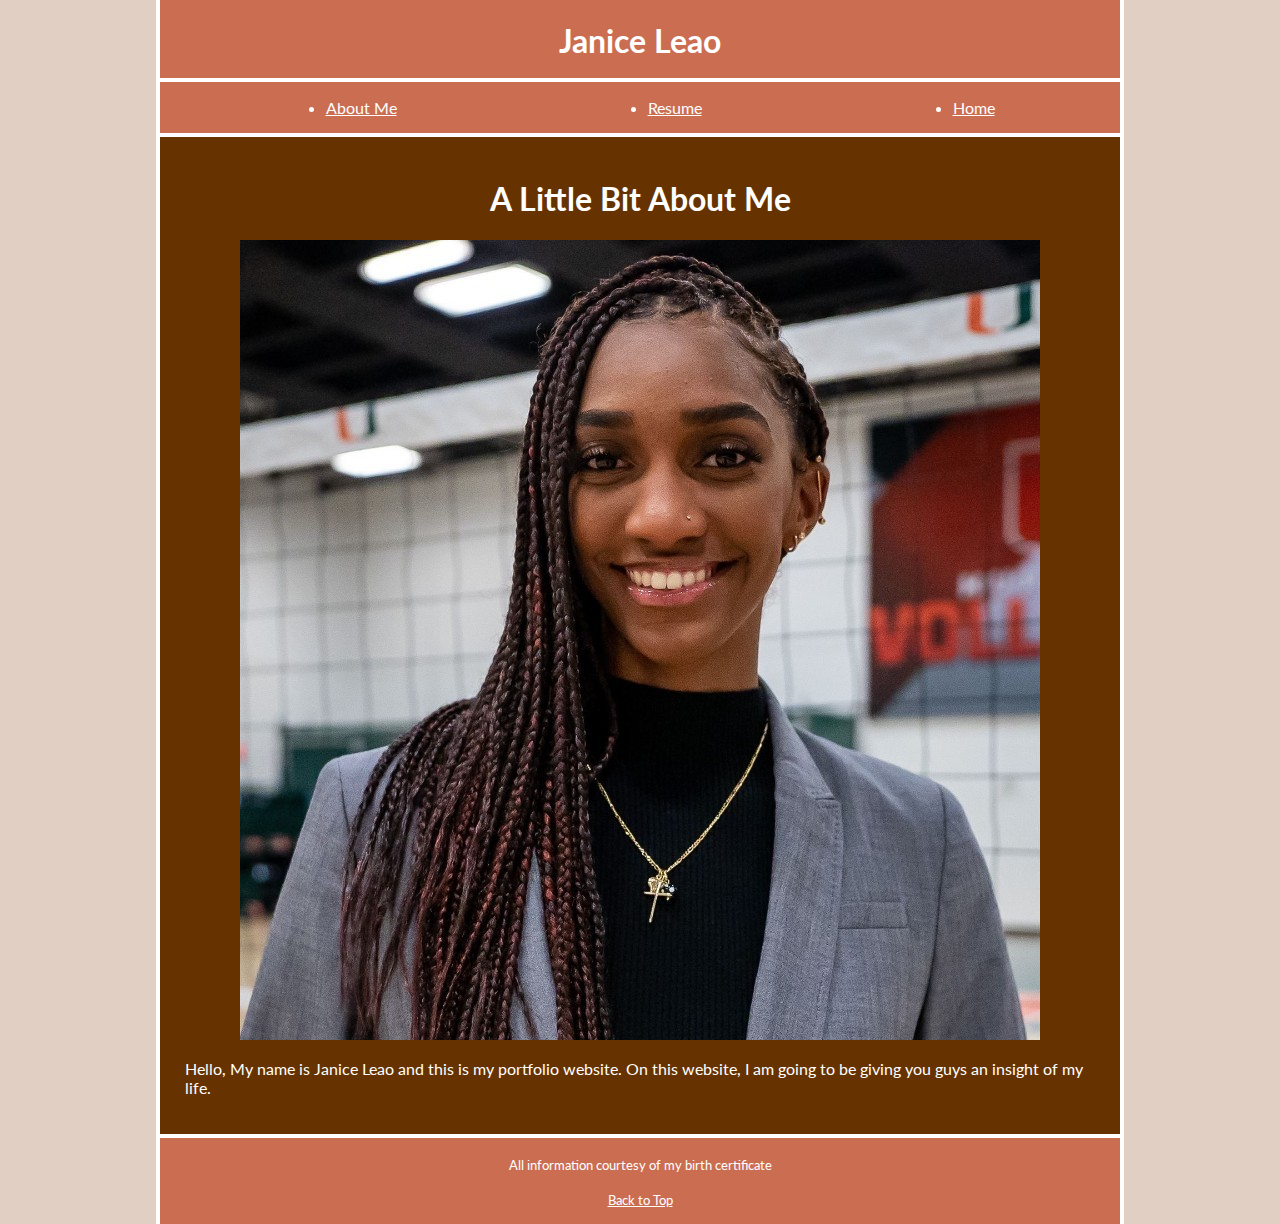
<file: index.html>
<!DOCTYPE html>
<html lang="en">

<head>
    <meta charset="utf-8">
    <title>Janice Leao</title>
    <link href="css/style.css" rel="stylesheet">
</head>
<body>
    <header>
        <h1>Janice Leao</h1>
    </header>

    <nav>
        
        <ul>
            <li><a href="aboutme.html">About Me </a></li>
            <li><a href="resume.html">Resume</a></li>
            <li><a href="index.html">Home</a></li>

        </ul>
    </nav>

    <main>
        <section id="intro">
            <h1>A Little Bit About Me</h1>
            <div class="box">
                <figure>
                <img src="images/janice-leao-website.jpg" alt="Janice Leao">
            </figure>
            </div>
            <p>Hello, My name is Janice Leao and this is my portfolio website. On this website, I am going to be giving you guys an insight of my life.</p>
        </section>
</main>

<footer>
    <p><small>
        All information courtesy of my birth certificate
    </small></p>
     <p><small><a href="#top">Back to Top</a></small></p>
</footer>
</body>
</html>
</file>
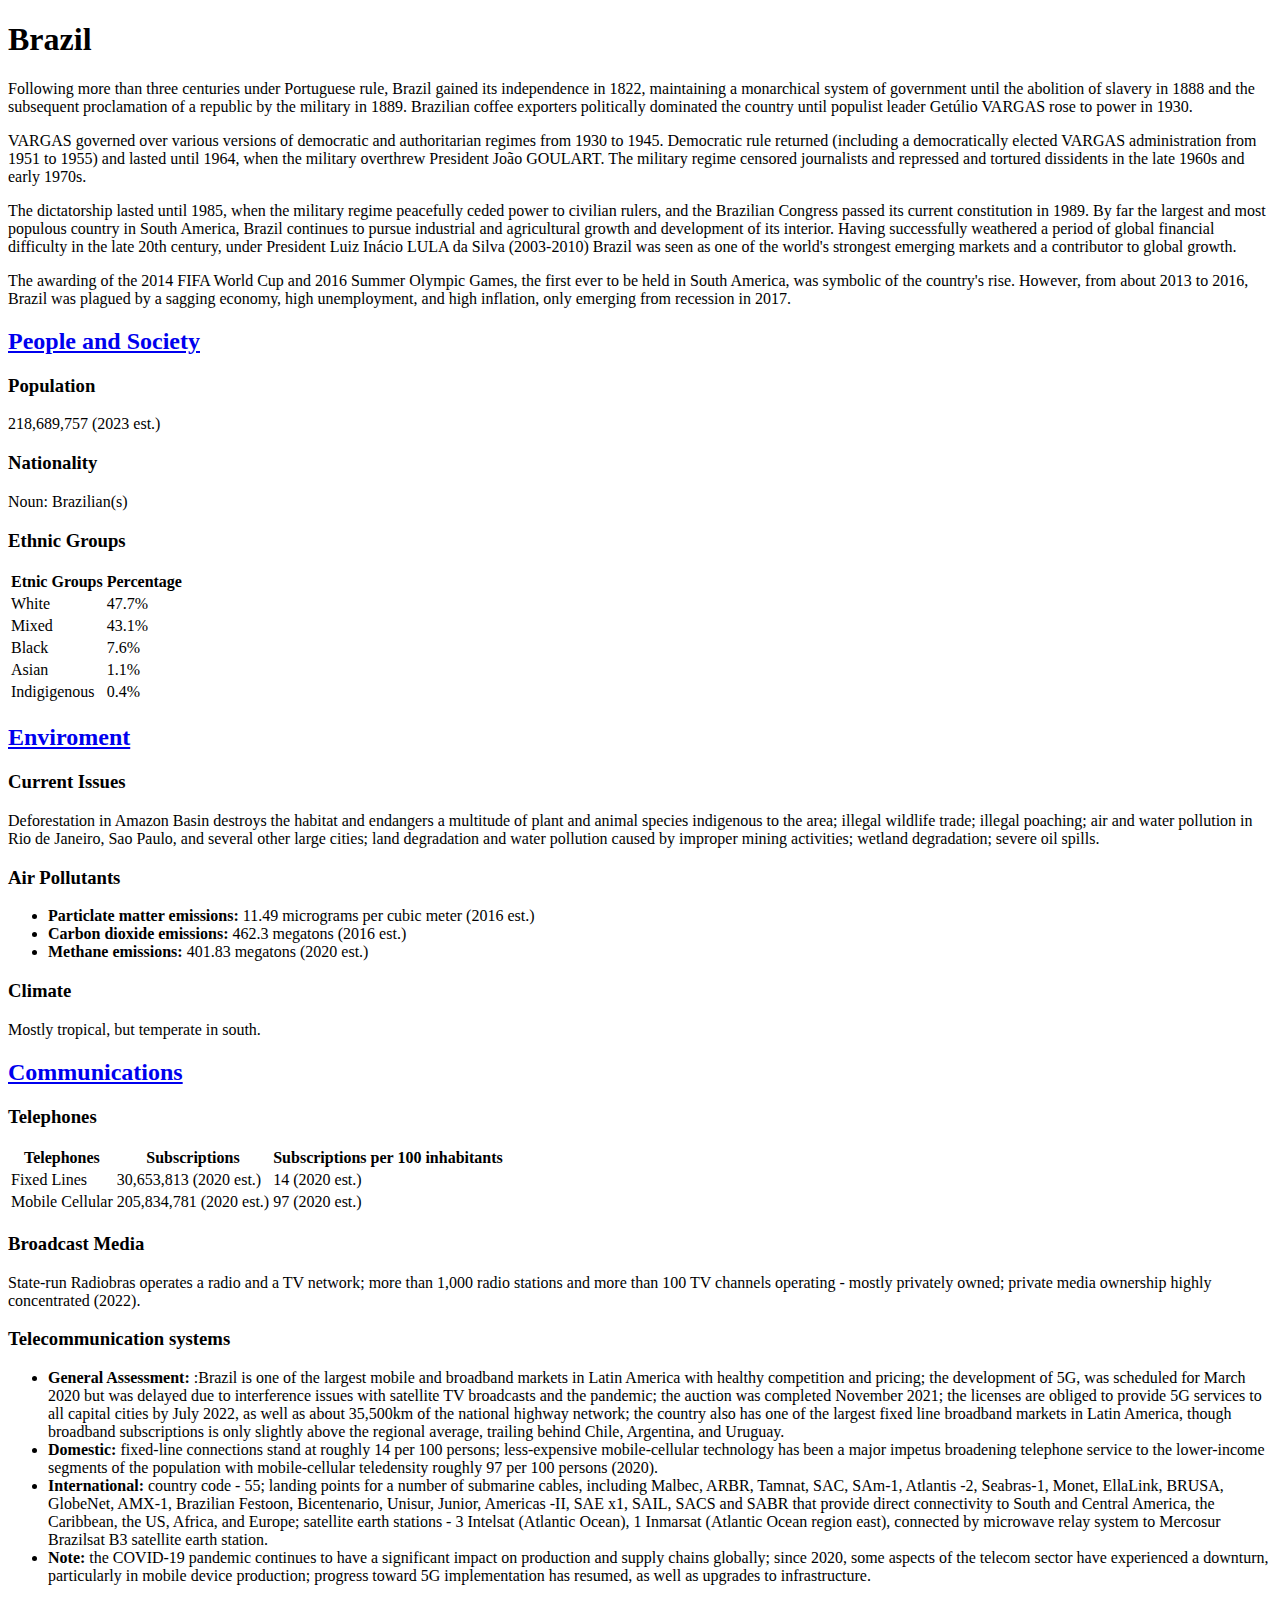
<file: brazil/index.html>
<!DOCTYPE html>
<html lang="en">

<head>
    <meta charset="utf-8">
    <title>Brazil</title>
</head>
<body>
    <h1>Brazil</h1>
    <p>Following more than three centuries under Portuguese rule, Brazil gained its independence in 1822, maintaining a monarchical system of government until the abolition of slavery in 1888 and the subsequent proclamation of a republic by the military in 1889. Brazilian coffee exporters politically dominated the country until populist leader Getúlio VARGAS rose to power in 1930.</p>
    <p>VARGAS governed over various versions of democratic and authoritarian regimes from 1930 to 1945. Democratic rule returned (including a democratically elected VARGAS administration from 1951 to 1955) and lasted until 1964, when the military overthrew President João GOULART. The military regime censored journalists and repressed and tortured dissidents in the late 1960s and early 1970s.</p>
    <p>The dictatorship lasted until 1985, when the military regime peacefully ceded power to civilian rulers, and the Brazilian Congress passed its current constitution in 1989. By far the largest and most populous country in South America, Brazil continues to pursue industrial and agricultural growth and development of its interior. Having successfully weathered a period of global financial difficulty in the late 20th century, under President Luiz Inácio LULA da Silva (2003-2010) Brazil was seen as one of the world's strongest emerging markets and a contributor to global growth.</p>
    <p>The awarding of the 2014 FIFA World Cup and 2016 Summer Olympic Games, the first ever to be held in South America, was symbolic of the country's rise. However, from about 2013 to 2016, Brazil was plagued by a sagging economy, high unemployment, and high inflation, only emerging from recession in 2017.</p>
    <h2><a href="https://www.cia.gov/the-world-factbook/countries/brazil/#people-and-society">People and Society</a></h2>
    <h3>Population</h3>
    <p>218,689,757 (2023 est.)</p>
    <h3>Nationality</h3>
    <p>Noun: Brazilian(s)</p>
    <h3>Ethnic Groups</h3>
    <table>
        <tr>
            <th>Etnic Groups</th>
            <th>Percentage</th>
        </tr>
        <tr>
            <td>White</td>
            <td>47.7%</td>
        </tr>
        <tr>
            <td>Mixed</td>
            <td>43.1%</td>
        </tr>
        <tr>
            <td>Black</td>
            <td>7.6%</td>
        </tr>
        <tr>
            <td>Asian</td>
            <td>1.1%</td>
        </tr>
        <tr>
            <td>Indigigenous</td>
            <td>0.4%</td>
        </tr>
    </table>
    <h2><a href="https://www.cia.gov/the-world-factbook/countries/brazil/#environment">Enviroment</a></h2>
    <h3>Current Issues</h3>
    <p>Deforestation in Amazon Basin destroys the habitat and endangers a multitude of plant and animal species indigenous to the area; illegal wildlife trade; illegal poaching; air and water pollution in Rio de Janeiro, Sao Paulo, and several other large cities; land degradation and water pollution caused by improper mining activities; wetland degradation; severe oil spills.</p>
    <h3>Air Pollutants</h3>
    <ul>
        <li><strong>Particlate matter emissions:</strong> 11.49 micrograms per cubic meter (2016 est.)</li>
        <li><strong>Carbon dioxide emissions:</strong> 462.3 megatons (2016 est.)</li>
        <li><strong>Methane emissions:</strong> 401.83 megatons (2020 est.)</li>
    </ul>
    <h3>Climate</h3>
    <p>Mostly tropical, but temperate in south.</p>
    <h2><a href="https://www.cia.gov/the-world-factbook/countries/brazil/#communications">Communications</a></h2>
    <h3>Telephones</h3>
    <table>
        <tr>
            <th>Telephones</th>
            <th>Subscriptions</th>
            <th>Subscriptions per 100 inhabitants</th>
        </tr>
        <tr>
            <td>Fixed Lines</td>
            <td>30,653,813 (2020 est.)</td>
            <td>14 (2020 est.)</td>
        </tr>
        <tr>
            <td>Mobile Cellular</td>
            <td>205,834,781 (2020 est.)</td>
            <td>97 (2020 est.)</td>
        </tr>
    </table>
    <h3>Broadcast Media</h3>
    <p>State-run Radiobras operates a radio and a TV network; more than 1,000 radio stations and more than 100 TV channels operating - mostly privately owned; private media ownership highly concentrated (2022).</p>
    <h3>Telecommunication systems</h3>
    <ul>
        <li><strong>General Assessment:</strong> :Brazil is one of the largest mobile and broadband markets in Latin America with healthy competition and pricing; the development of 5G, was scheduled for March 2020 but was delayed due to interference issues with satellite TV broadcasts and the pandemic; the auction was completed November 2021; the licenses are obliged to provide 5G services to all capital cities by July 2022, as well as about 35,500km of the national highway network; the country also has one of the largest fixed line broadband markets in Latin America, though broadband subscriptions is only slightly above the regional average, trailing behind Chile, Argentina, and Uruguay.</li>
        <li><strong>Domestic:</strong> fixed-line connections stand at roughly 14 per 100 persons; less-expensive mobile-cellular technology has been a major impetus broadening telephone service to the lower-income segments of the population with mobile-cellular teledensity roughly 97 per 100 persons (2020).</li>
        <li><strong>International:</strong> country code - 55; landing points for a number of submarine cables, including Malbec, ARBR, Tamnat, SAC, SAm-1, Atlantis -2, Seabras-1, Monet, EllaLink, BRUSA, GlobeNet, AMX-1, Brazilian Festoon, Bicentenario, Unisur, Junior, Americas -II, SAE x1, SAIL, SACS and SABR that provide direct connectivity to South and Central America, the Caribbean, the US, Africa, and Europe; satellite earth stations - 3 Intelsat (Atlantic Ocean), 1 Inmarsat (Atlantic Ocean region east), connected by microwave relay system to Mercosur Brazilsat B3 satellite earth station.</li>
        <li><strong>Note:</strong> the COVID-19 pandemic continues to have a significant impact on production and supply chains globally; since 2020, some aspects of the telecom sector have experienced a downturn, particularly in mobile device production; progress toward 5G implementation has resumed, as well as upgrades to infrastructure.</li>
    </ul>
</body>
</html>
</file>
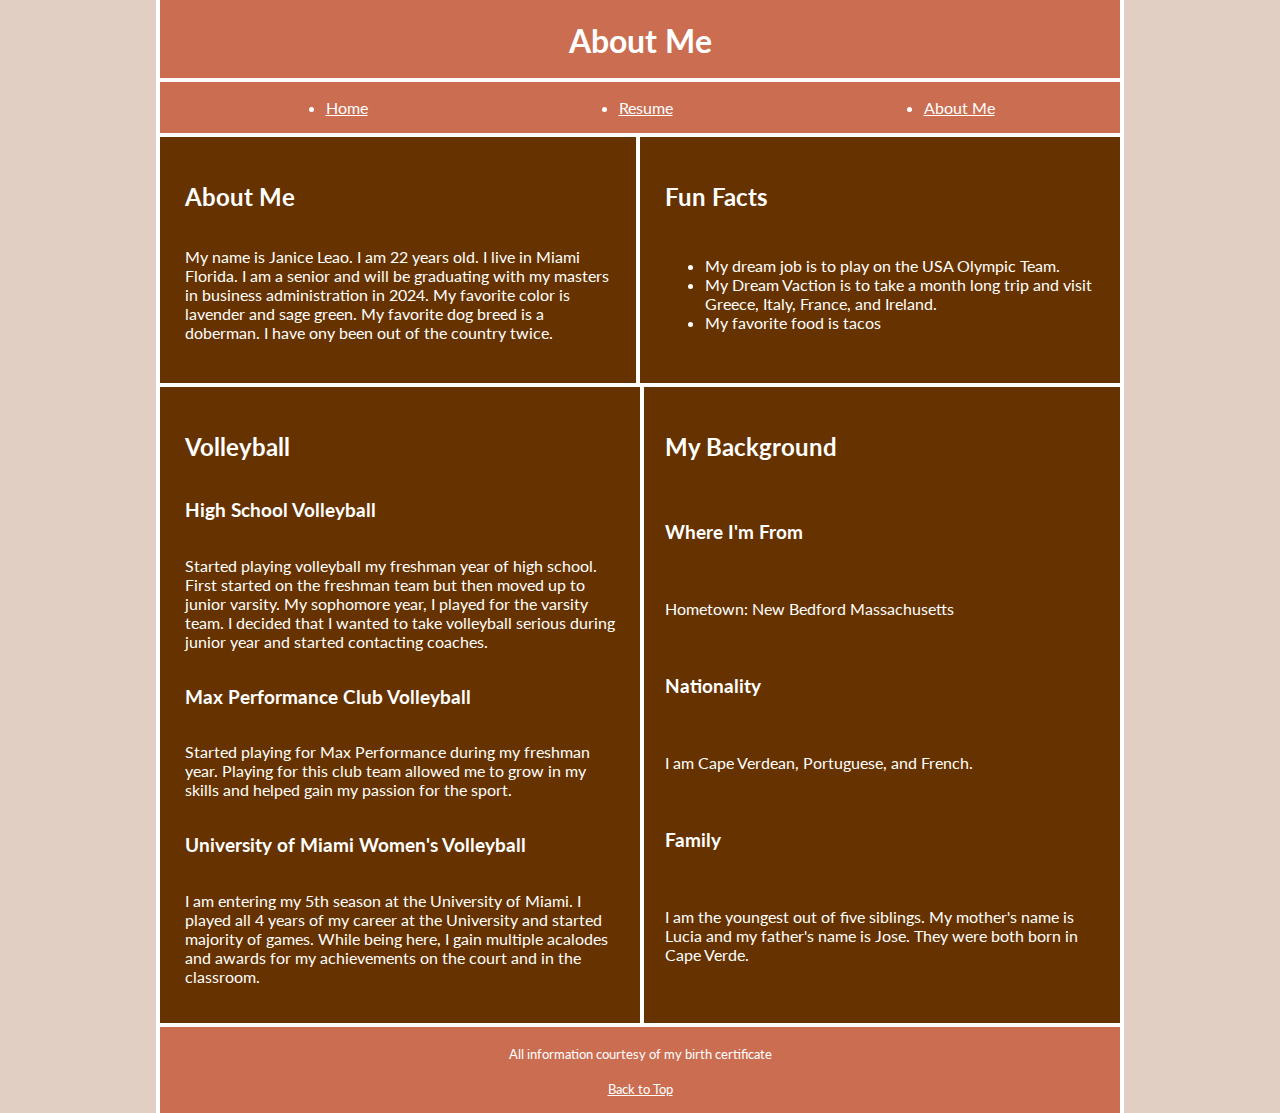
<file: aboutme.html>
<!DOCTYPE html>
<html lang="en">

<head>
    <meta charset="utf-8">
    <title>Janice Leao</title>
    <link href="css/style.css" rel="stylesheet">
</head>
<body>
    <header>
        <h1>About Me</h1>
    </header>

    <nav>
    
        <ul>
            <li><a href="index.html">Home</a></li>
            <li><a href="resume.html">Resume</a></li>
            <li><a href="aboutme.html">About Me</a></li>
        </ul>
    </nav>



    <main>
        <section id="introduction">
            <h2>About Me</h2>
            <p>My name is Janice Leao. I am 22 years old. I live in Miami Florida. I am a senior and will be graduating with my masters in business administration in 2024. My favorite color is lavender and sage green. My favorite dog breed is a doberman. I have ony been out of the country twice.</p>
        </section>

        <section id="mybackground">
        <h2>My Background</h2>

        <h3>Where I'm From</h3>
        <p>Hometown: New Bedford Massachusetts</p>
        <h3>Nationality</h3>
        <p>I am Cape Verdean, Portuguese, and French.</p>
        <h3>Family</h3>
        <p>I am the youngest out of five siblings. My mother's name is Lucia and my father's name is Jose. They were both born in Cape Verde.</p>
 </section>


        <section id="volleyball">
 <h2>Volleyball</h2>

    <h3>High School Volleyball</h3>
    <p>Started playing volleyball my freshman year of high school. First started on the freshman team but then moved up to junior varsity. My sophomore year, I played for the varsity team. I decided that I wanted to take volleyball serious during junior year and started contacting coaches.</p>
    <h3>Max Performance Club Volleyball</h3>
    <p>Started playing for Max Performance during my freshman year. Playing for this club team allowed me to grow in my skills and helped gain my passion for the sport.</p>
    <h3>University of Miami Women's Volleyball</h3>
    <p>I am entering my 5th season at the University of Miami. I played all 4 years of my career at the University and started majority of games. While being here, I gain multiple acalodes and awards for my achievements on the court and in the classroom.</p>
   </section>
   
   <section id="funfacts">
    <h2>Fun Facts</h2>
    <ul>
        <li>My dream job is to play on the USA Olympic Team.</li>
        <li>My Dream Vaction is to take a month long trip and visit Greece, Italy, France, and Ireland.</li>
        <li>My favorite food is tacos</li>
        </ul>
    </section>

</main>

<footer>
    <p><small>
        All information courtesy of my birth certificate
    </small></p>
        <p><small><a href="#top">Back to Top</a></small></p>
</footer>
</body>
</html>
</file>
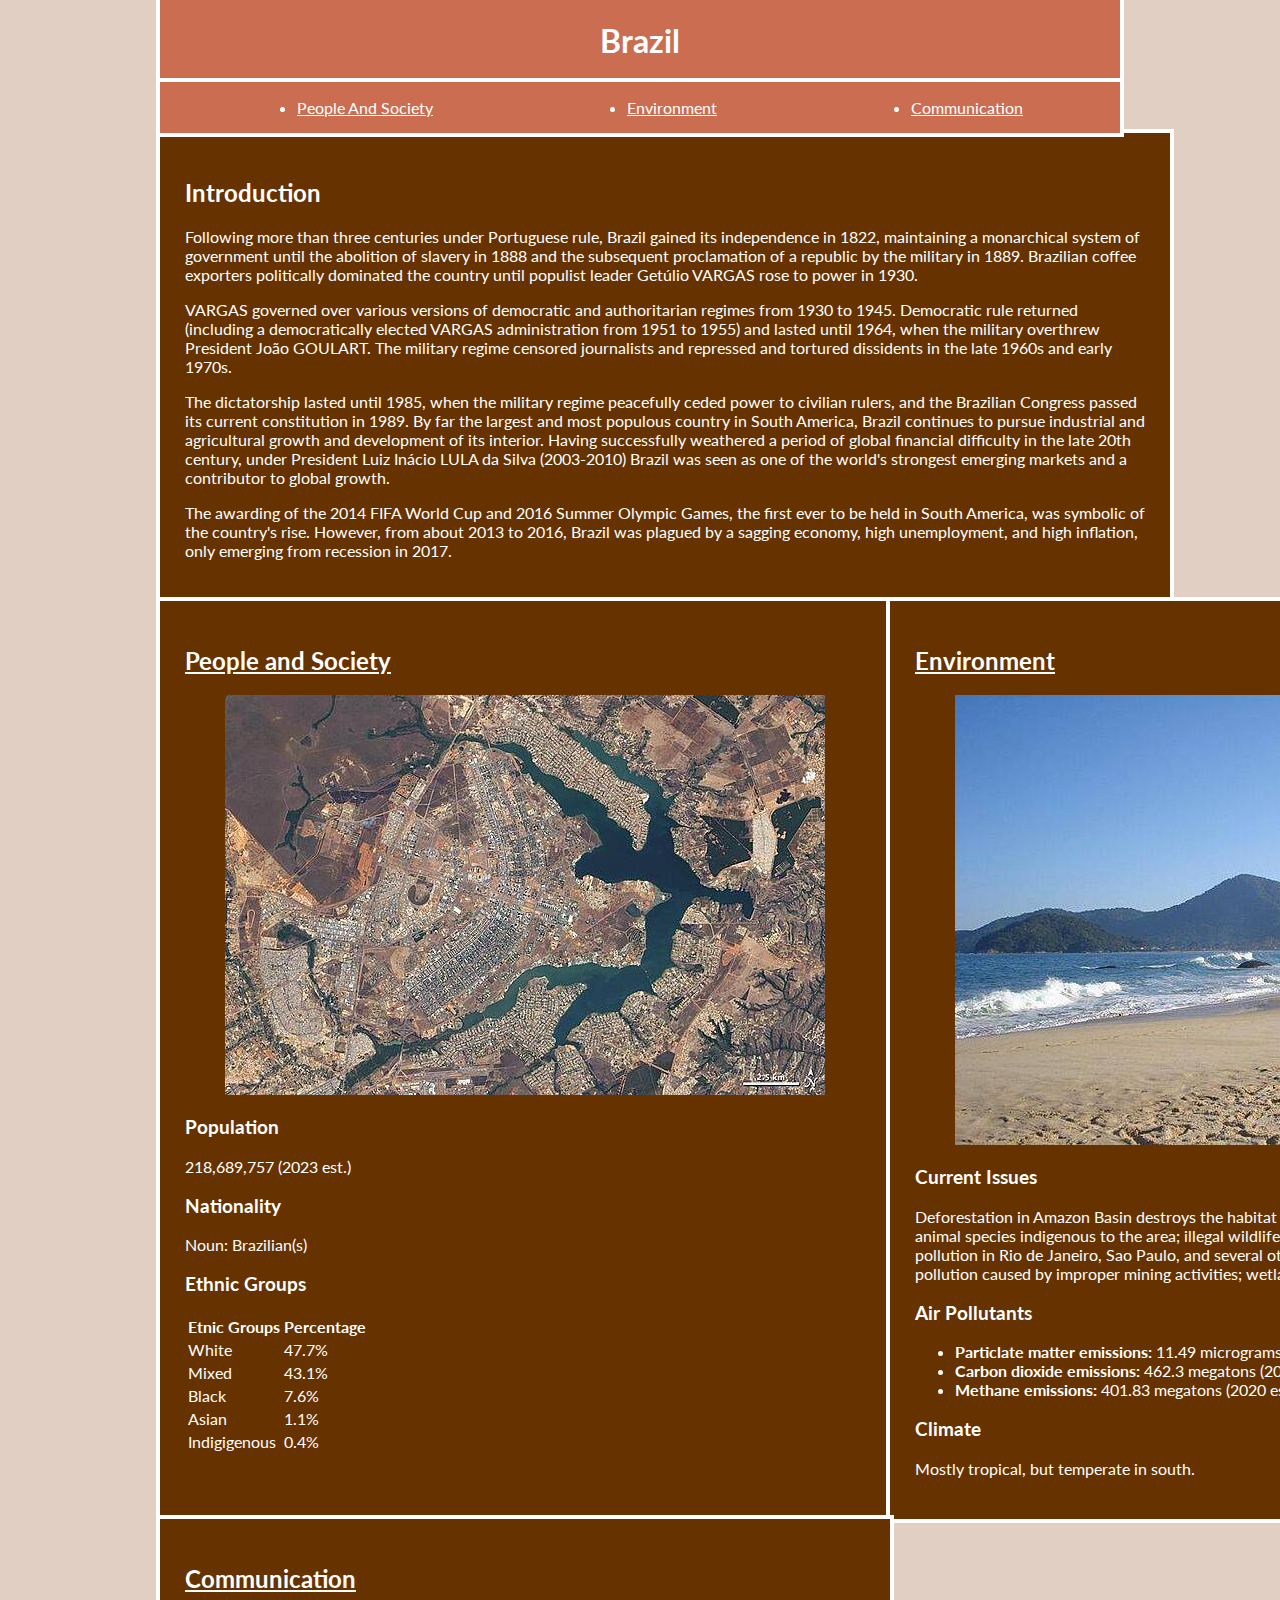
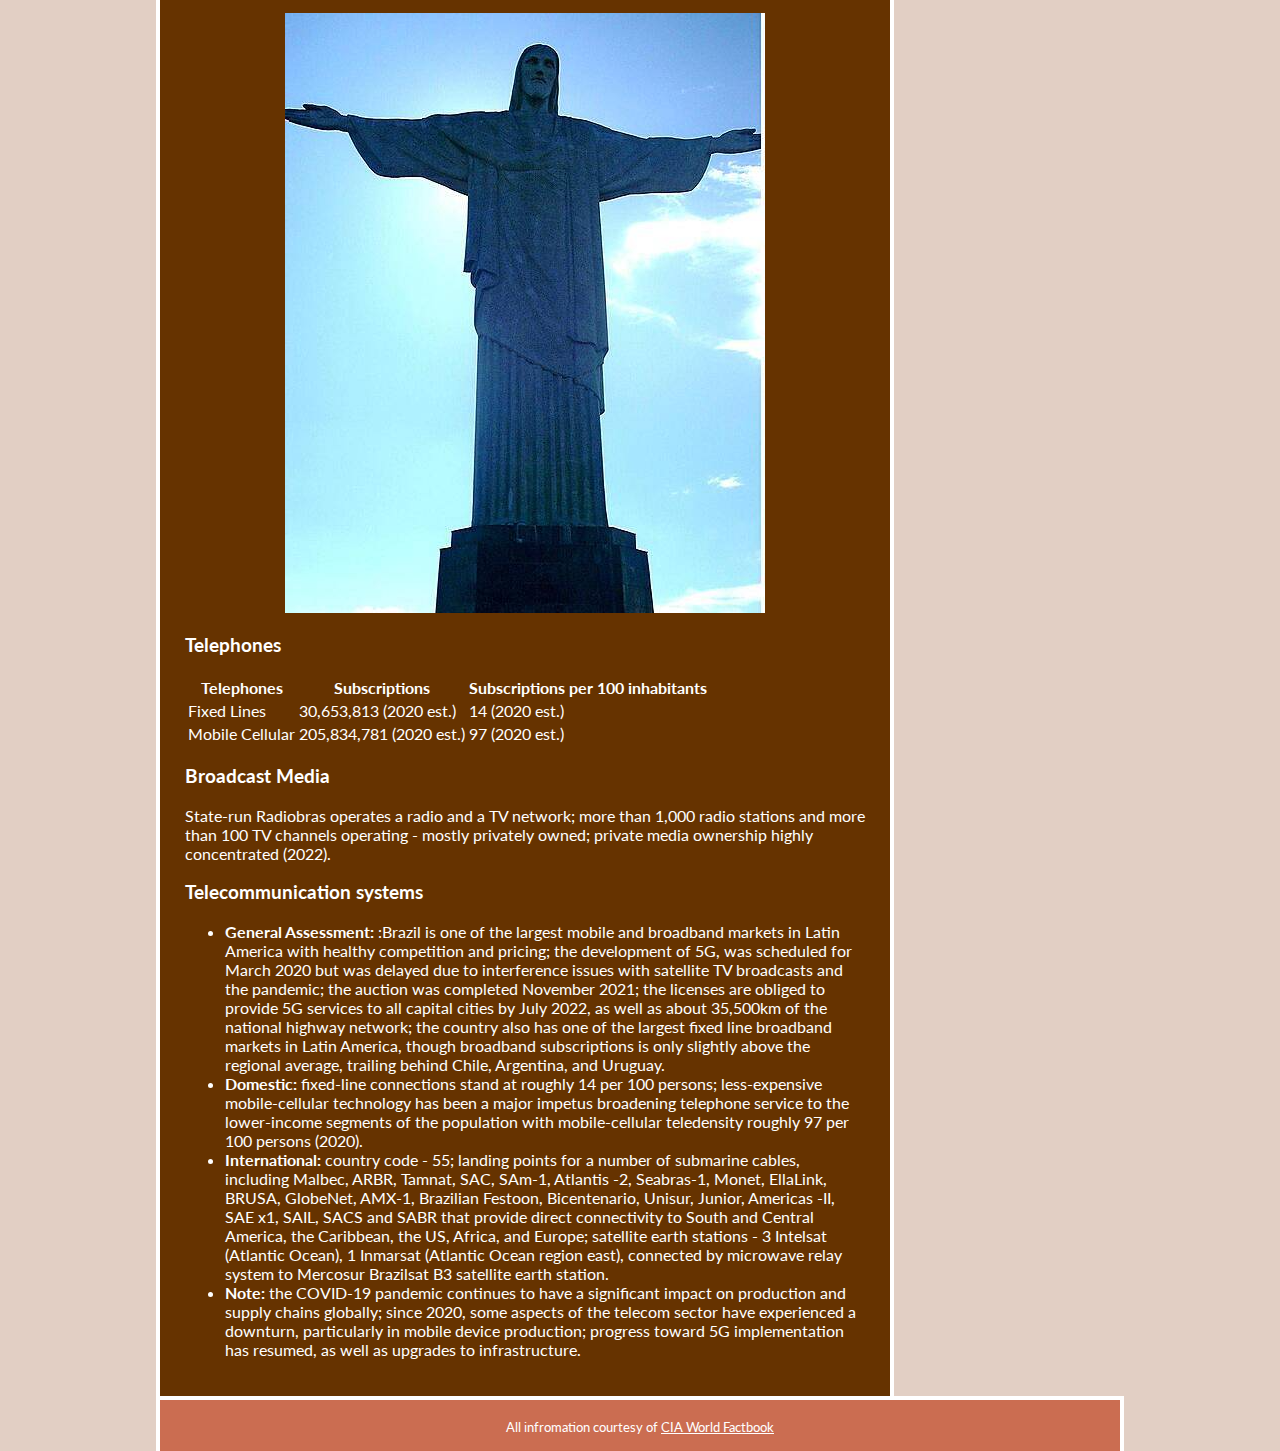
<file: brazil.html>
<!DOCTYPE html>
<html lang="en">

<head>
    <meta charset="utf-8">
    <title>Brazil</title>
    <link href="css/style.css" rel="stylesheet">
</head>
<body>
    <header>
        <h1>Brazil</h1>
    </header>

    <nav>
        
        <ul>
            <li><a href="#people">People And Society</a></li>
            <li><a href="#environment">Environment</a></li>
            <li><a href="#communication">Communication</a></li>
        </ul>
    </nav>



    <main>
        <section id="intro">
            <h2>Introduction</h2>
            <p>Following more than three centuries under Portuguese rule, Brazil gained its independence in 1822, maintaining a monarchical system of government until the abolition of slavery in 1888 and the subsequent proclamation of a republic by the military in 1889. Brazilian coffee exporters politically dominated the country until populist leader Getúlio VARGAS rose to power in 1930.</p>
            <p>VARGAS governed over various versions of democratic and authoritarian regimes from 1930 to 1945. Democratic rule returned (including a democratically elected VARGAS administration from 1951 to 1955) and lasted until 1964, when the military overthrew President João GOULART. The military regime censored journalists and repressed and tortured dissidents in the late 1960s and early 1970s.</p>
            <p>The dictatorship lasted until 1985, when the military regime peacefully ceded power to civilian rulers, and the Brazilian Congress passed its current constitution in 1989. By far the largest and most populous country in South America, Brazil continues to pursue industrial and agricultural growth and development of its interior. Having successfully weathered a period of global financial difficulty in the late 20th century, under President Luiz Inácio LULA da Silva (2003-2010) Brazil was seen as one of the world's strongest emerging markets and a contributor to global growth.</p>
            <p>The awarding of the 2014 FIFA World Cup and 2016 Summer Olympic Games, the first ever to be held in South America, was symbolic of the country's rise. However, from about 2013 to 2016, Brazil was plagued by a sagging economy, high unemployment, and high inflation, only emerging from recession in 2017.</p>
        </section>

        <section id="people">
        <h2><a href="https://www.cia.gov/the-world-factbook/countries/brazil/#people-and-society">People and Society</a></h2>

        <div class="=box">
        <figure>
            <img src="images/brazil-image.png" alt="Brazil Map" title="Brazil Map"> 
        </figure>
    </div>

    <h3>Population</h3>
    <p>218,689,757 (2023 est.)</p>
    <h3>Nationality</h3>
    <p>Noun: Brazilian(s)</p>
    <h3>Ethnic Groups</h3>
    <table>
        <tr>
            <th>Etnic Groups</th>
            <th>Percentage</th>
        </tr>
        <tr>
            <td>White</td>
            <td>47.7%</td>
        </tr>
        <tr>
            <td>Mixed</td>
            <td>43.1%</td>
        </tr>
        <tr>
            <td>Black</td>
            <td>7.6%</td>
        </tr>
        <tr>
            <td>Asian</td>
            <td>1.1%</td>
        </tr>
        <tr>
            <td>Indigigenous</td>
            <td>0.4%</td>
        </tr>
    </table>

</section>
<section id="environment">

    <h2><a href="https://www.cia.gov/the-world-factbook/countries/brazil/#environment">Environment</a></h2>

    <div class="box">
        <figure>
        <img src="images/brazil-scenary.png" alt="Brazil Scenary" title="Brazil Scenary">
    </figure>
    </div>

    <h3>Current Issues</h3>
    <p>Deforestation in Amazon Basin destroys the habitat and endangers a multitude of plant and animal species indigenous to the area; illegal wildlife trade; illegal poaching; air and water pollution in Rio de Janeiro, Sao Paulo, and several other large cities; land degradation and water pollution caused by improper mining activities; wetland degradation; severe oil spills.</p>
    <h3>Air Pollutants</h3>
    <ul>
        <li><strong>Particlate matter emissions:</strong> 11.49 micrograms per cubic meter (2016 est.)</li>
        <li><strong>Carbon dioxide emissions:</strong> 462.3 megatons (2016 est.)</li>
        <li><strong>Methane emissions:</strong> 401.83 megatons (2020 est.)</li>
    </ul>
    <h3>Climate</h3>
    <p>Mostly tropical, but temperate in south.</p>
   </section>
   
   <section id="communication">
    <h2><a href="https://www.cia.gov/the-world-factbook/countries/brazil/#communications">Communication</a></h2>

    <div class="box">
        <figure>
         <img src="images/brazil-statue.png" alt="Brazil Statue" title="Brazil Statue">
        </figure>
    </div>

    <h3>Telephones</h3>
    <table>
        <tr>
            <th>Telephones</th>
            <th>Subscriptions</th>
            <th>Subscriptions per 100 inhabitants</th>
        </tr>
        <tr>
            <td>Fixed Lines</td>
            <td>30,653,813 (2020 est.)</td>
            <td>14 (2020 est.)</td>
        </tr>
        <tr>
            <td>Mobile Cellular</td>
            <td>205,834,781 (2020 est.)</td>
            <td>97 (2020 est.)</td>
        </tr>
    </table>
    <h3>Broadcast Media</h3>
    <p>State-run Radiobras operates a radio and a TV network; more than 1,000 radio stations and more than 100 TV channels operating - mostly privately owned; private media ownership highly concentrated (2022).</p>
    <h3>Telecommunication systems</h3>
    <ul>
        <li><strong>General Assessment:</strong> :Brazil is one of the largest mobile and broadband markets in Latin America with healthy competition and pricing; the development of 5G, was scheduled for March 2020 but was delayed due to interference issues with satellite TV broadcasts and the pandemic; the auction was completed November 2021; the licenses are obliged to provide 5G services to all capital cities by July 2022, as well as about 35,500km of the national highway network; the country also has one of the largest fixed line broadband markets in Latin America, though broadband subscriptions is only slightly above the regional average, trailing behind Chile, Argentina, and Uruguay.</li>
        <li><strong>Domestic:</strong> fixed-line connections stand at roughly 14 per 100 persons; less-expensive mobile-cellular technology has been a major impetus broadening telephone service to the lower-income segments of the population with mobile-cellular teledensity roughly 97 per 100 persons (2020).</li>
        <li><strong>International:</strong> country code - 55; landing points for a number of submarine cables, including Malbec, ARBR, Tamnat, SAC, SAm-1, Atlantis -2, Seabras-1, Monet, EllaLink, BRUSA, GlobeNet, AMX-1, Brazilian Festoon, Bicentenario, Unisur, Junior, Americas -II, SAE x1, SAIL, SACS and SABR that provide direct connectivity to South and Central America, the Caribbean, the US, Africa, and Europe; satellite earth stations - 3 Intelsat (Atlantic Ocean), 1 Inmarsat (Atlantic Ocean region east), connected by microwave relay system to Mercosur Brazilsat B3 satellite earth station.</li>
        <li><strong>Note:</strong> the COVID-19 pandemic continues to have a significant impact on production and supply chains globally; since 2020, some aspects of the telecom sector have experienced a downturn, particularly in mobile device production; progress toward 5G implementation has resumed, as well as upgrades to infrastructure.</li>
    </ul>
    </section>

</main>

<footer>
    <p><small>
        All infromation courtesy of <a href="https://www.cia.gov/the-world-factbook/countries/brazil/">CIA World Factbook
     </a> </small></p>
</footer>
</body>
</html>
</file>
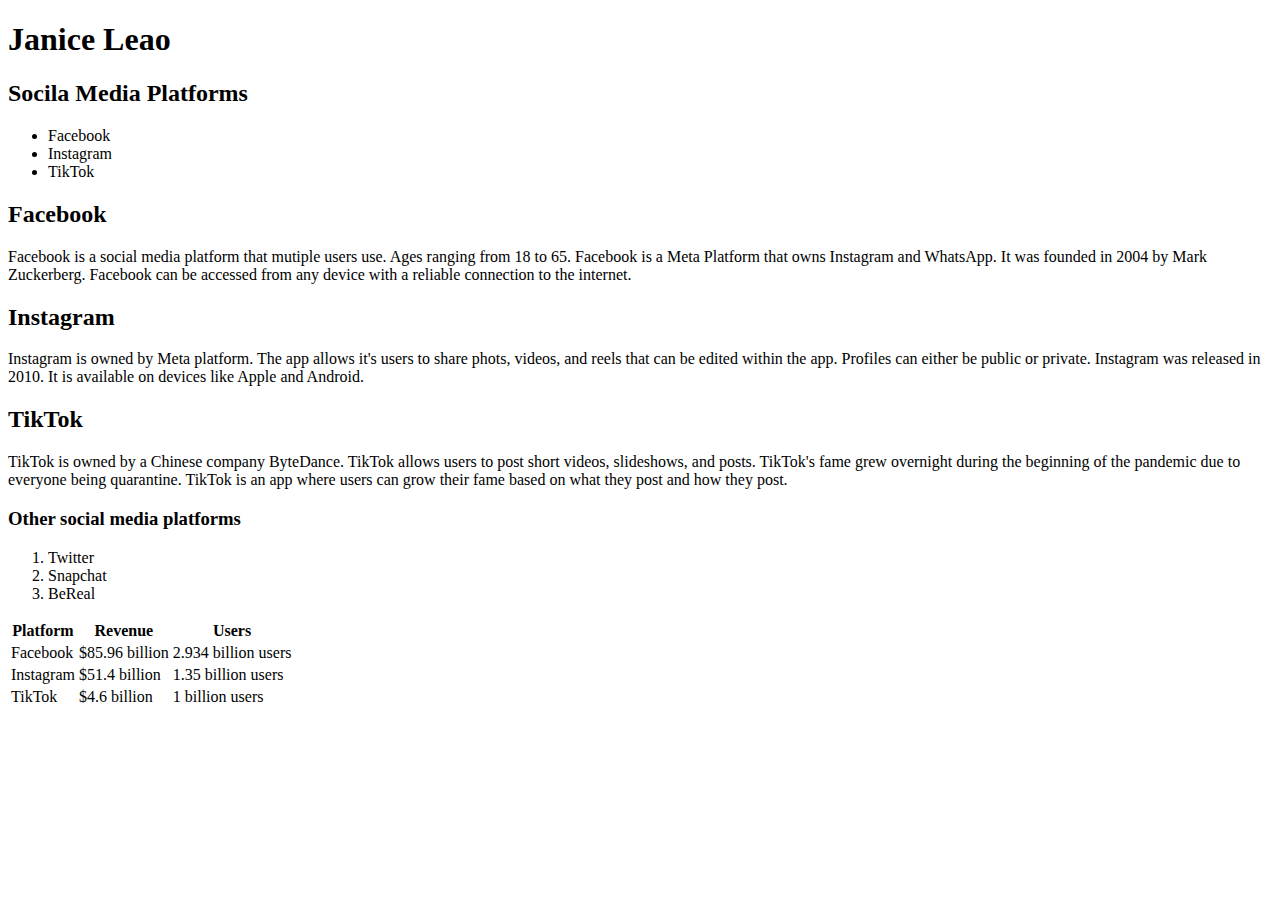
<file: project.html>
<!DOCTYPE html>
<html lang="en">

<head>
    <meta charset="utf-8">
    <title>Social Media Platforms</title>
</head>

<body>
    <h1>Janice Leao</h1>
    <h2>Socila Media Platforms</h2>
     <ul>
         <li>Facebook</li>
         <li>Instagram</li>
         <li>TikTok</li>
    </ul>

    <h2>Facebook</h2>
    <p>Facebook is a social media platform that mutiple users use. Ages ranging from 18 to 65. Facebook is a Meta Platform that owns Instagram and WhatsApp. It was founded in 2004 by Mark Zuckerberg. Facebook can be accessed from any device with a reliable connection to the internet.    </p>

    <h2>Instagram</h2>
    <p>Instagram is owned by Meta platform. The app allows it's users to share phots, videos, and reels that can be edited within the app. Profiles can either be public or private. Instagram was released in 2010. It is available on devices like Apple and Android.</p>

    <h2>TikTok</h2>
    <p>TikTok is owned by a Chinese company ByteDance. TikTok allows users to post short videos, slideshows, and posts. TikTok's fame grew overnight during the beginning of the pandemic due to everyone being quarantine. TikTok is an app where users can grow their fame based on what they post and how they post.</p>

    <h3>Other social media platforms</h3>
    <ol>
        <li>Twitter</li>
        <li>Snapchat</li>
        <li>BeReal</li>
    </ol>

    <table>
        <tr>
            <th>Platform</th>
            <th>Revenue</th>
            <th>Users</th>
        </tr>

        <tr>
            <td>Facebook</td>
            <td>$85.96 billion</td>
            <td>2.934 billion users</td>
        </tr>

        <tr>
            <td>Instagram</td>
            <td>$51.4 billion</td>
            <td>1.35 billion users</td>
        </tr>

        <tr>
            <td>TikTok</td>
            <td>$4.6 billion</td>
            <td>1 billion users</td>
        </tr>
    </table>
</body>

</html>
</file>
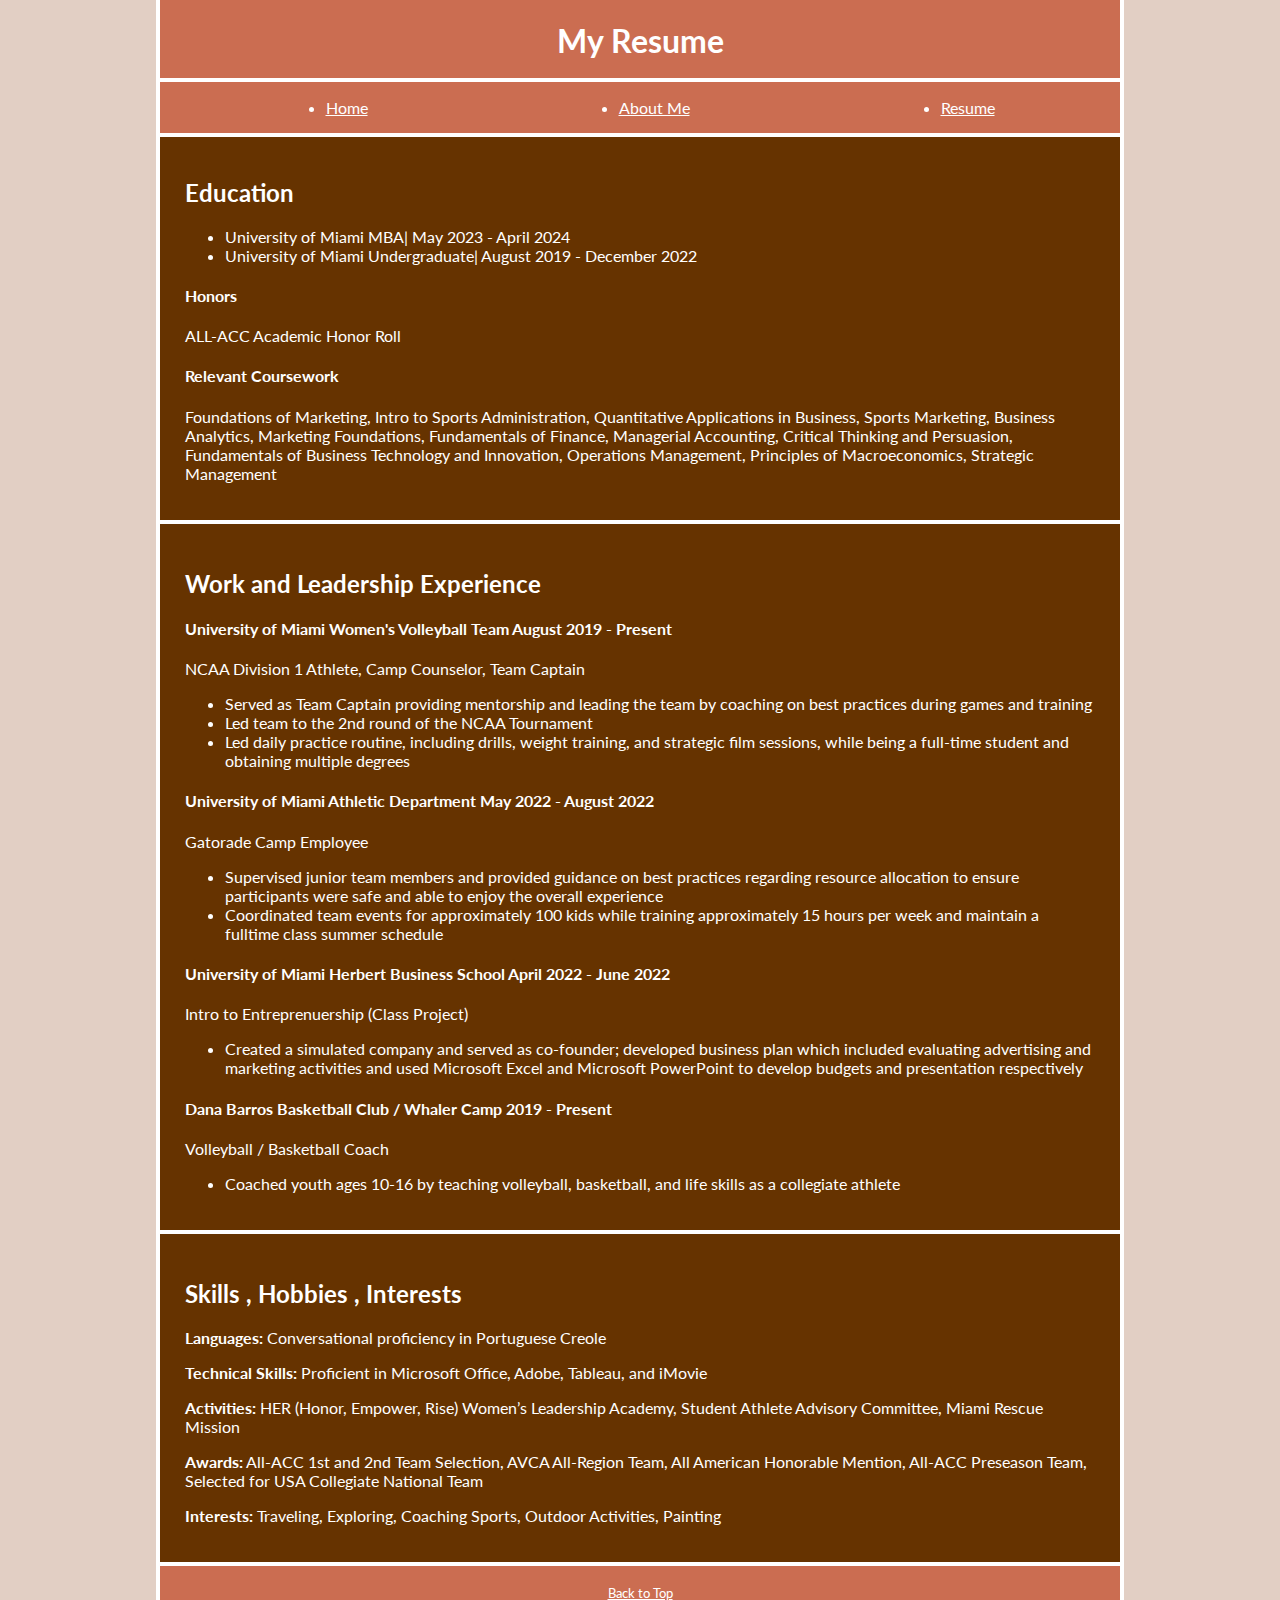
<file: resume.html>
<!DOCTYPE html>
<html lang="en">

<head>
    <meta charset="utf-8">
    <title>Janice Leao</title>
    <link href="css/style.css" rel="stylesheet">
</head>
<body>
    <header>
        <h1>My Resume</h1>
    </header>

    <nav>
        
        <ul>
            <li><a href="index.html">Home</a></li>
            <li><a href="aboutme.html">About Me</a></li>
            <li><a href="resume.html">Resume</a></li>
        </ul>
    </nav>

    <main>
        <section id="education">
            <h2>Education</h2>
            <ul>
                <li> University of Miami MBA| May 2023 - April 2024</li>
                <li>University of Miami Undergraduate| August 2019 - December 2022</li>
            </ul>
            <h4>Honors</h4>
            <p>ALL-ACC Academic Honor Roll</p>
            <h4>Relevant Coursework</h4>
            <p>Foundations of Marketing, Intro to Sports Administration, Quantitative Applications in Business, Sports Marketing, Business Analytics, Marketing Foundations, Fundamentals of Finance, Managerial Accounting, Critical Thinking and Persuasion, Fundamentals of Business Technology and Innovation, Operations Management, Principles of Macroeconomics, Strategic Management</p>
        </section>
        <section id="experience">
            <h2>Work and Leadership Experience</h2>
            <h4>University of Miami Women's Volleyball Team August 2019 - Present</h4>
            <p>NCAA Division 1 Athlete, Camp Counselor, Team Captain</p>
            <ul>
                <li>Served as Team Captain providing mentorship and leading the team by coaching on best practices
                    during games and training</li>
                <li>Led team to the 2nd round of the NCAA Tournament</li>
                <li>Led daily practice routine, including drills, weight training, and strategic film sessions, while being a
                    full-time student and obtaining multiple degrees</li>
            </ul>
            <h4>University of Miami Athletic Department May 2022 - August 2022</h4>
            <p>Gatorade Camp Employee</p>
            <ul>
                <li>Supervised junior team members and provided guidance on best practices regarding resource
                    allocation to ensure participants were safe and able to enjoy the overall experience</li>
                <li>Coordinated team events for approximately 100 kids while training approximately 15 hours per
                    week and maintain a fulltime class summer schedule</li>
            </ul>
            <h4>University of Miami Herbert Business School April 2022 - June 2022</h4>
            <p>Intro to Entreprenuership (Class Project)</p>
            <ul>
                <li>Created a simulated company and served as co-founder; developed business plan which included
                    evaluating advertising and marketing activities and used Microsoft Excel and Microsoft PowerPoint
                    to develop budgets and presentation respectively</li>
            </ul>
            <h4>Dana Barros Basketball Club / Whaler Camp 2019 - Present</h4>
                <p>Volleyball / Basketball Coach</p>
                <ul>
                    <li>Coached youth ages 10-16 by teaching volleyball, basketball, and life skills as a collegiate athlete</li>
                </ul>
        </section>
        <section id="interests">
            <h2>Skills , Hobbies , Interests</h2>
            <p><strong>Languages:</strong> Conversational proficiency in Portuguese Creole</p>
            <p><strong>Technical Skills:</strong> Proficient in Microsoft Office, Adobe, Tableau, and iMovie</p>
            <p><strong>Activities:</strong> HER (Honor, Empower, Rise) Women’s Leadership Academy, Student Athlete Advisory Committee, Miami Rescue Mission</p>
            <p><strong>Awards:</strong> All-ACC 1st and 2nd Team Selection, AVCA All-Region Team, All American Honorable Mention, All-ACC Preseason Team, Selected for USA Collegiate National Team</p>
            <p><strong>Interests:</strong> Traveling, Exploring, Coaching Sports, Outdoor Activities, Painting</p>
        </section>



</main>

<footer>
    <p><small><a href="#top">Back to Top</a></small></p>
</footer>
</body>
</html>
</file>
<file: css/style.css>
@import url('https://fonts.googleapis.com/css2?family=Lato:wght@300&family=Montserrat:wght@200;300&display=swap');

body {
    max-width: 960px;
    font-family: "Lato", "Montserrat", "Verdana", "arial" , "sans-serif";
    background-position: center;
    margin: 0 auto;
    display: grid;
    grid-template-columns: 1fr 1fr;
    grid-template-areas: 
    "header header"
    "nav nav"
    "main main"
    "footer footer";
    background-color: rgb(226,207,196);
    color:white;
}

header{
    outline: 4px solid;
    outline-color: white;
    max-width: 960px;
    grid-area: header;
    align-content:  start;
    justify-content: start;
    height: auto;
    text-align: center;
    background-color: rgb(203,109,81);
}

nav{
    background-color: rgb(203,109,81);
    outline: 4px solid;
    outline-color: white;
    max-width: 960px;
    text-align: center;
    width: 100%;
    position: sticky;
    top: 0px;
    grid-area: nav;
    height: auto;
    margin: 0 auto;
}

main{
    margin: 0 auto;
    max-width: 960px;
    width: 100%;
    grid-area: main;
    display: grid;
    grid-template-columns: 1fr 1fr;
    grid-template-areas:
    "intro intro"
    "introduction funfacts"
    "volleyball mybackground"
    "education education"
    "experience experience"
    "interests interests";
}

section{
    background-color: rgb(102,51,0);
    max-width: 960px;
    outline: 4px solid;
    outline-color: white;
    height: auto;
    padding: 25px;
   
}

footer{
    outline: 4px solid;
    outline-color: white;
    max-width: 960px;
    width: 100%;
    margin: 0 auto;
    grid-area: footer;
    text-align: center;
    background-color:rgb(203,109,81) ;
}

nav ul{
    max-width: 960px;
    display: flex;
    flex-direction: row;
    justify-content: space-around;
}

#funfacts{
    grid-area: funfacts;
    display: grid;
    grid-template-rows: auto;
    margin: 4px 0 0;
}

#volleyball{
    grid-area: volleyball;
    display: grid;
    grid-template-rows: auto;
    margin: 4px 0 0;
}

#mybackground{
    grid-area: mybackground;
    display: grid;
    grid-template-rows: auto;
    margin: 4px 0 0;
}

#introduction{
    grid-area: introduction;
    display: grid;
    grid-template-rows: auto;
    margin: 4px 0 0;
}

#experience{
    grid-area: experience;
}

#education{
    grid-area: education;
}

#intro{
    grid-area: intro;
}

#interests{
    grid-area: interests;
}

h1{
    text-align: center;
}

div.box{
    text-align: center;
}

div.row{
    display: flex;
}

a:link {
    color: rgb(255,255,255);
}

a:visited{
    color:rgb(10,52,99);
}

a:hover{
    color: rgb(57,255,20);
}

a:active{
    color: rgb(0,0,0)
}
</file>
